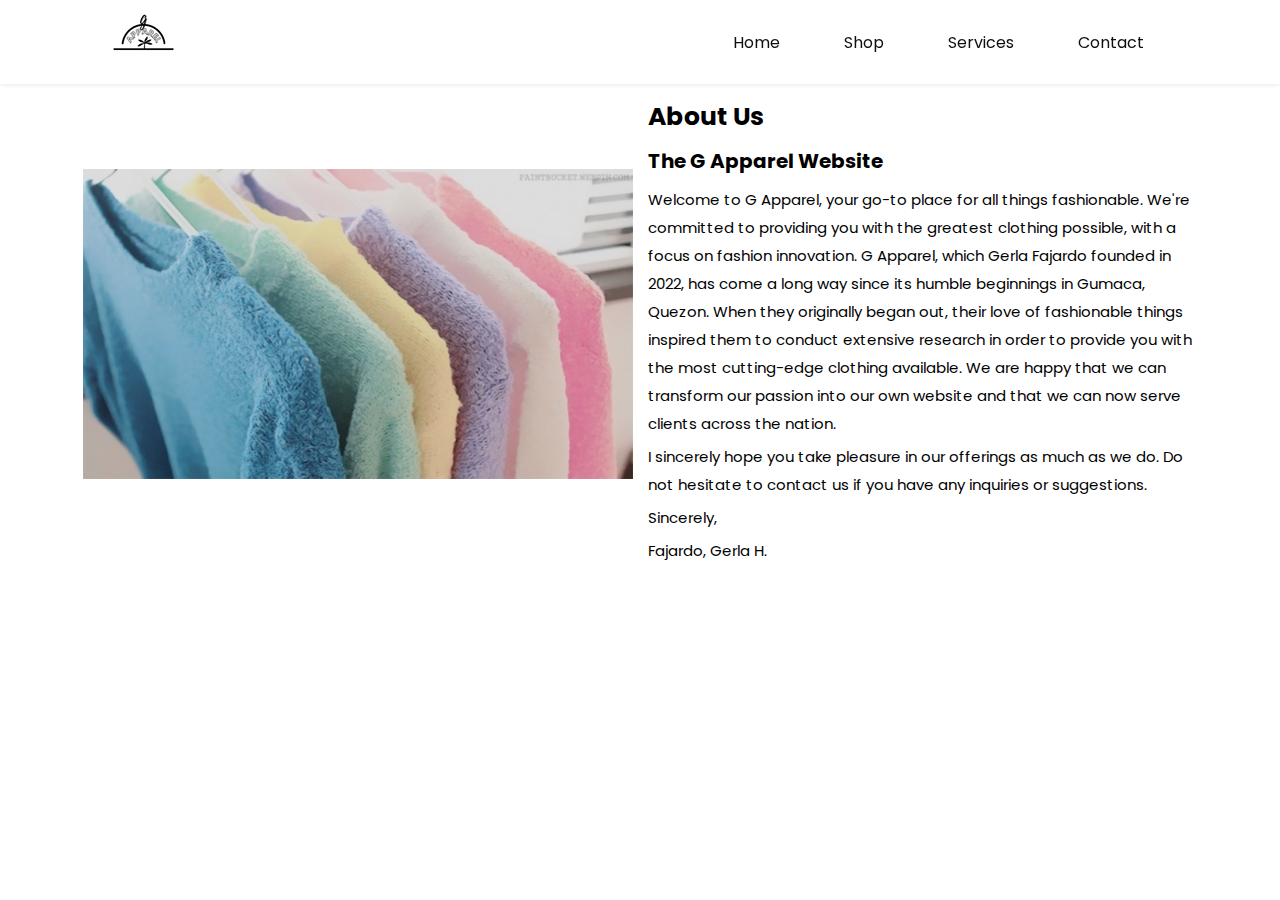
<file: about.html>
<!DOCTYPE html>
<html lang="en">
<head>
    <meta charset="UTF-8">
    <meta http-equiv="X-UA-Compatible" content="IE=edge">
    <meta name="viewport" content="width=device-width, initial-scale=1.0">
    <title>Ecommerce Website - Shopping Cart</title>
    <!--Link to CSS-->
    <link rel="stylesheet" href="nav.css">
    <!--Box Icons-->
    <link href='https://unpkg.com/boxicons@2.1.1/css/boxicons.min.css' rel='stylesheet'>
</head>
<body>
    <!--Header-->
    <header>
        <!--Nav-->
        <div class="nav container">
            <div class="=logo">
                <img src="G_apparel.png" alt="logo">
            </div>
        <ul class="nav-area">
        <li><a href="main.html">Home</a></li>
        <li><a href="index.html">Shop</a></li>
        <li><a href="services.html">Services</a></li>
        <li><a href="contact.html">Contact</a></li>
            
            </ul>
        </div>
    </header>
    <!--Shop-->
    <section class="about">
        <div class="main">
        <img src="bg.jpg" >
        <div class="about-text">
            <h1>About Us</h1>
            <h5>The G Apparel website</h5>
            <p>        Welcome to G Apparel, your go-to place for all things fashionable. We're committed to providing you with the greatest clothing possible, with a focus on fashion innovation.
         G Apparel, which Gerla Fajardo founded in 2022, has come a long way since its humble beginnings in Gumaca, Quezon. When they originally began out, their love of fashionable things inspired them to conduct extensive research in order to provide you with the most cutting-edge clothing available. We are happy that we can transform our passion into our own website and that we can now serve clients across the nation.</p>
         <p>I sincerely hope you take pleasure in our offerings as much as we do. Do not hesitate to contact us if you have any inquiries or suggestions.</p>
        
         <p>Sincerely,</p>
         <p>Fajardo, Gerla H.</p>
                            </div>
                            </div>
    </section>
</body>
</html>
</file>
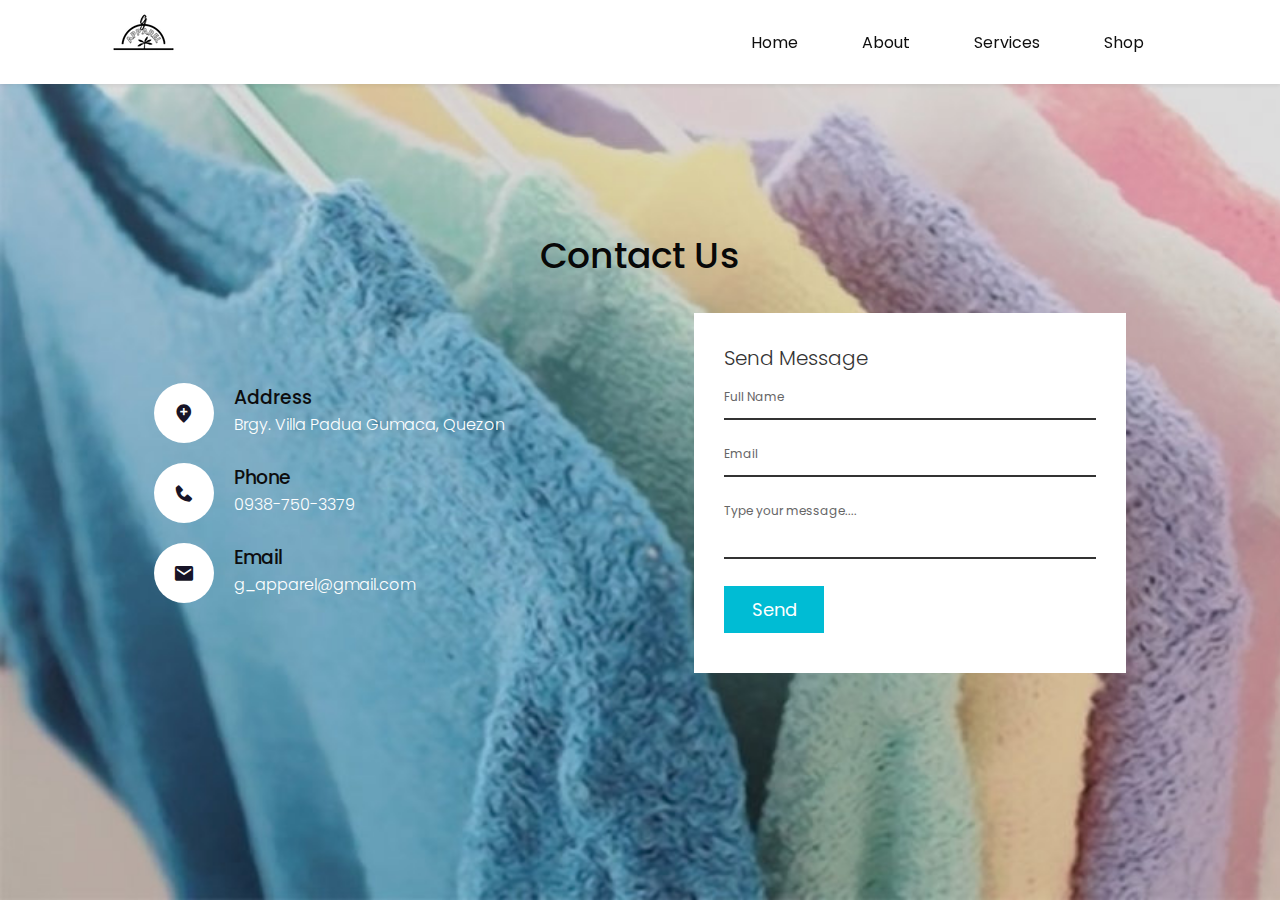
<file: contact.html>
<!DOCTYPE html>
<html lang="en">
<head>
    <meta charset="UTF-8">
    <meta http-equiv="X-UA-Compatible" content="IE=edge">
    <meta name="viewport" content="width=device-width, initial-scale=1.0">
    <title>Ecommerce Website - Shopping Cart</title>
    <!--Link to CSS-->
    <link rel="stylesheet" href="nav.css">
    <!--Box Icons-->
    <link href='https://unpkg.com/boxicons@2.1.1/css/boxicons.min.css' rel='stylesheet'>
</head>
<body>
    <!--Header-->
    <header>
        <!--Nav-->
        <div class="nav container">
            <div class="=logo">
                <img src="G_apparel.png" alt="logo">
            </div>
        <ul class="nav-area">
        <li><a href="main.html">Home</a></li>
        <li><a href="about.html">About</a></li>
        <li><a href="services.html">Services</a></li>
        <li><a href="index.html">Shop</a></li>
            </ul>
        </div>
        </header>
        <section class="contact">
            <div class="content">
                <h2>Contact Us</h2>
            </div>
            <div class="contact-container">
                <div class="contactInfo">
                <div class="box">
                    <div class="icon"><i class='bx bxs-location-plus' ></i></div>
                        <div class="text">
                            <h3>Address</h3>
                            <p>Brgy. Villa Padua Gumaca, Quezon</p>
                        </div>
                    </div>

                        <div class="box">
                            <div class="icon"><i class='bx bxs-phone' ></i></div>
                                <div class="text">
                                    <h3>Phone</h3>
                                    <p>0938-750-3379</p>
                                </div>
                            </div>

                            <div class="box">
                                <div class="icon"><i class='bx bxs-envelope' ></i></div>
                                    <div class="text">
                                        <h3>Email</h3>
                                        <p>g_apparel@gmail.com</p>
                                    </div>
                                </div>
                            
                </div>
                <div class="contactForm">
                    <form>
                        <h2>Send Message</h2>
                        <div class="inputBox">
                            <input type="text" name="" required="required">
                            <span>Full Name</span>
                        </div>
                        <div class="inputBox">
                            <input type="text" name="" required="required">
                            <span>Email</span>
                        </div>
                        <div class="inputBox">
                            <textarea required="required"></textarea>
                            <span>Type your message....</span>
                        </div>
                        <div class="inputBox">
                            <input type="submit" name="" value="Send">
                        </div>
                    </form>
                </div>
            </div>
        </section>
</body>
</html>
</file>
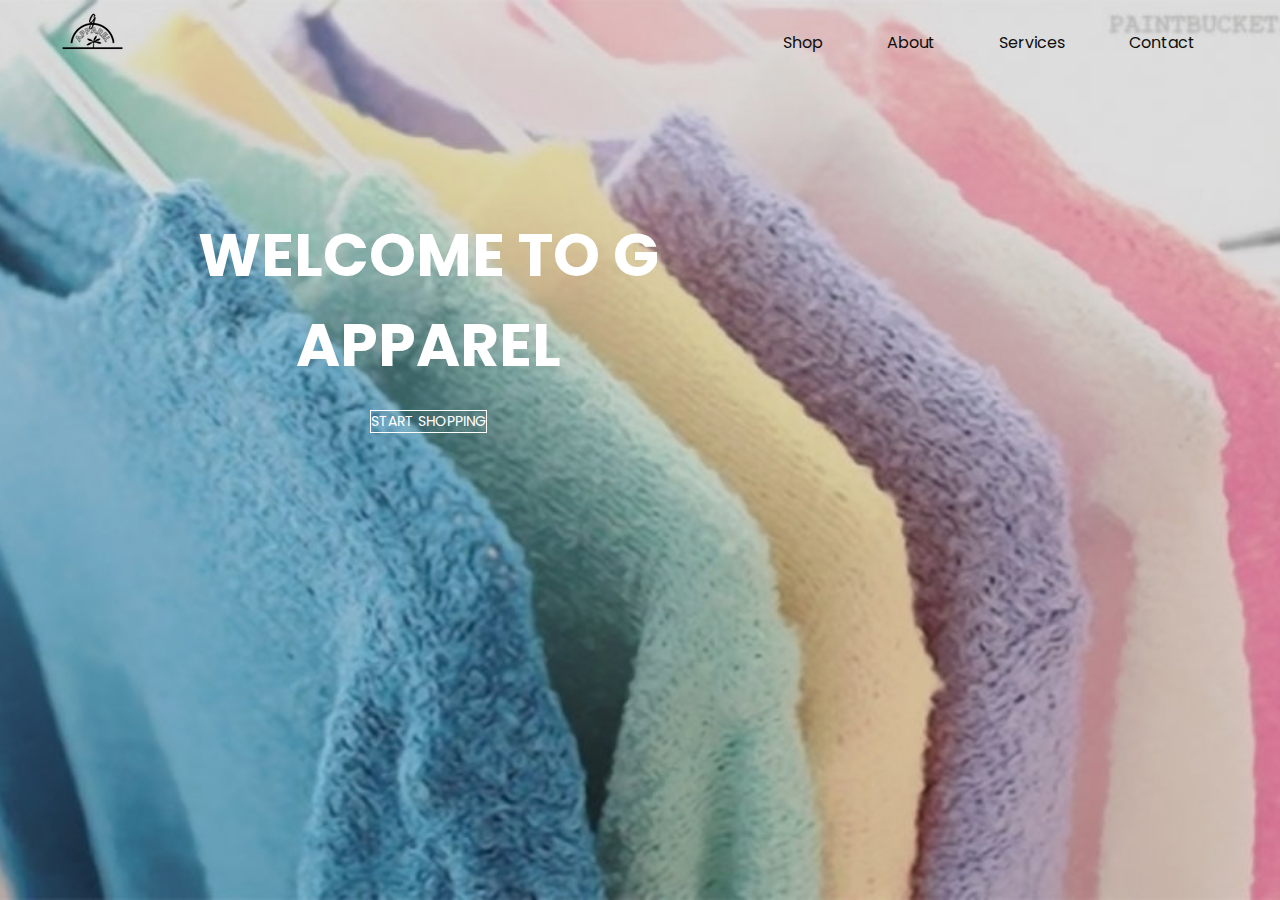
<file: main.html>
<!DOCTYPE html>
<html lang="en">
    <head>
        <meta charset="UTF-8">
        <meta http-equiv="X-UA-Compatible" content="IE=edge">
    <meta name="viewport" content="width=device-width, initial-scale=1.0">
        <title>Website Homepage</title>
        <link rel="stylesheet" href="main.css">

    </head>
    <body>
         <!--Header-->
    <header>
            <div class="wrapper">
                <div class="=logo">
                    <img src="G_apparel.png" alt="logo">
                <ul class="nav-area">
                <li><a href="index.html">Shop</a></li>
                <li><a href="about.html">About</a></li>
                <li><a href="services.html">Services</a></li>
                <li><a href="contact.html">Contact</a></li>
                </ul>
            </div>
            </div>

            <div class="welcome-text">
                <h1>Welcome to G Apparel</h1>
                <a href="index.html">Start Shopping</a>
            </div>
            </div>
        </header>
    </body>
</html>
</file>
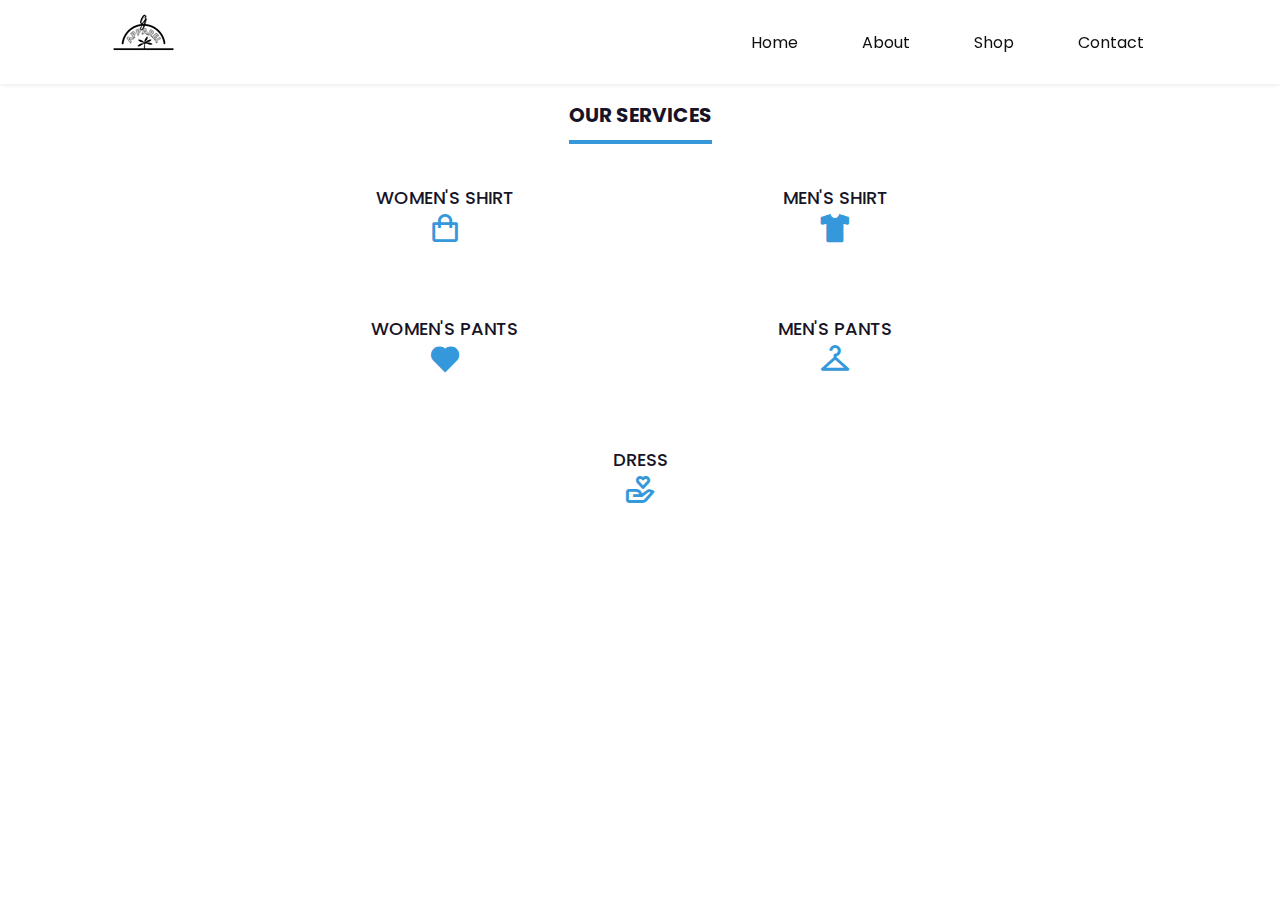
<file: services.html>
<!DOCTYPE html>
<html lang="en">
<head>
    <meta charset="UTF-8">
    <meta http-equiv="X-UA-Compatible" content="IE=edge">
    <meta name="viewport" content="width=device-width, initial-scale=1.0">
    <title>Ecommerce Website - Shopping Cart</title>
    <!--Link to CSS-->
    <link rel="stylesheet" href="nav.css">
    <!--Box Icons-->
    <link href='https://unpkg.com/boxicons@2.1.1/css/boxicons.min.css' rel='stylesheet'>
</head>
<body>
    <!--Header-->
    <header>
        <!--Nav-->
        <div class="nav container">
            <div class="=logo">
                <img src="G_apparel.png" alt="logo">
            </div>
        <ul class="nav-area">
        <li><a href="main.html">Home</a></li>
        <li><a href="about.html">About</a></li>
        <li><a href="index.html">Shop</a></li>
        <li><a href="contact.html">Contact</a></li>
            
            </ul>
        </div>
    </header>
    <div class="services">
        <h1>Our Services</h1>
        <div class="cen">
            <div class="service">
                <h2>Women's Shirt</h2>
                <i class='bx bx-shopping-bag add-cart'></i>
            </div>

            <div class="service">
                <h2>Men's Shirt</h2>
                <i class='bx bxs-t-shirt' ></i>
                
            </div>

            <div class="service">
                <h2>Women's Pants</h2>
                <i class='bx bxs-heart' ></i>
            </div>

            <div class="service">
                <h2>Men's Pants</h2>
                <i class='bx bx-closet'></i>
            </div>

            <div class="service">
                <h2>Dress</h2>
                <i class='bx bx-donate-heart'></i>
            </div>


        </div>
    </div>




</body>
</html>
</file>
<file: nav.css>
/*Google Fonts*/
@import url('https://fonts.googleapis.com/css2?family=Poppins:wght@400;500;600;700&display=swap');
*{
    font-family: 'Poppins', sans-serif;
    margin: 0;
    padding: 0;
    scroll-padding-top: 2rem;
    scroll-behavior: smooth;
    box-sizing: border-box;
    list-style: none;
    text-decoration: none;

}
:root {
    --main-color: #fd4646;
    --text-color: #171427;
    --bg-color: #fff;
}
img{
    width: 100%;
}
body {
    color: var(--text-color);
}
.container{
    max-width: 1068px;
    margin: auto;
    width: 100%;
}
section {
    padding: 4rem 0 3rem;
}
header{
   position: fixed;
    top: 0;
    left: 0;
    width: 100%;
    background: var(--bg-color);
    box-shadow: 0 1px 4px hsl(0 4% 15% / 10%);
    z-index: 10;
}
.logo img{
    width: 20px;
    height: 20px;
}
#cart-icon {
    font-size: 2rem;
    cursor: pointer;
}
.services{
    text-align: center;
}
.services h1{
    display: inline-block;
    text-transform: uppercase;
    border-bottom: 4px solid #3498db;
    font-size: 20px;
    padding-bottom: 10px;
    margin-top: 100px;
}
.cen{
    max-width: 1200px;
    margin: auto;
    overflow: hidden;
    padding: 20px;
}
.service{
    display: inline-block;
    width: calc(100% / 3);
    margin: 30 -2px;
    padding: 20px;
    box-sizing: border-box;
    cursor: pointer;
    transition: 0.4s;
}
.service:hover{
    background: #ddd;
}
.service i{
    color: #3498db;
    font-size: 34px;
    margin-bottom: 30px;
}
.service h2{
    font-size: 18px;
    text-transform: uppercase;
    font-weight: 500;
    margin: 0;
}
.service p{
    color: gray;
    font-size: 15px;
    font-weight: 500;
}
.nav {
    display: flex;
    align-items: center;
    justify-content: space-between;
    padding: 1px 0;
}
.nav-area{
    float: right;
    list-style: none;
    margin-top: 0px;
}
.nav-area li{
    display: inline-block;
}
.nav-area li a{
    color: rgb(15, 15, 15);
    text-decoration: none;
    padding: 5px 30px;
    font-family:poppins;
    font-size: 16px;
}
.nav-area li a:hover{
    background: #f5a0a0;
    color: rgb(100, 79, 79);
}
.about{
    width: 100%;
    padding: 78px 0px;
}
.about img{
    width: 550px;  
}
.about-text{
    width: 550px;
    position: right;
}
.main{
    width: 1130px;
    max-width: 95%;
    margin: 0 auto;
    display: flex;
    align-items: center;
    justify-content: space-around;
}
.about-text h1 {
    color: black;
    font-size: 25px;
    text-transform: capitalize;
    margin-bottom: 10px;
    margin-top: 20px;
}
.about-text h5 {
    color: black;
    font-size: 20px;
    text-transform: capitalize;
    margin-bottom: 10px;
}
.about-text p{
    color: black;
    line-height: 28px;
    font-size: 15px;
    margin-bottom: 5px;
    
}
.contact {
    position: relative;
    min-height: 100vh;
    padding: 50px 100px;
    display: flex;
    justify-content: center;
    align-items: center;
    flex-direction: column;
    background: url("bg.jpg");
    background-size: cover;
}
.contact .content {
    max-width: 800px;
    text-align: center;
}
.contact .content h2{
    font-size: 36px;
    font-weight: 500;
    color: rgb(8, 8, 8);
}
.contact .content p{
    font-weight: 300;
    color: #fff;
}
.contact-container {
    width: 100%;
    display: flex;
    justify-content: center;
    align-items: center;
    margin-top: 30px;
}
.contact-container .contactInfo{
    width: 50%;
    display: flex;
    flex-direction: column;
}
.contact-container .contactInfo .box {
    position: relative;
    padding: 10px 0;
    display: flex;
}
.contact-container .contactInfo .box .icon{
    min-width: 60px;
    height: 60px;
    background: #fff;
    display: flex;
    justify-content: center;
    align-items: center;
    border-radius: 50%;
    font-size: 22px;
}
.contact-container .contactInfo .box .text{
    display: flex;
    margin-left: 20px;
    font-size: 16px;
    color: #fff;
    flex-direction: column;
    font-weight: 300;
}
.contact-container .contactInfo .box .text h3{
    font-weight: 500;
    color: #0d0d0e;
}
.contactForm{
    width: 40%;
    height: 40%;
    padding: 30px;
    background: #fff;
}
.contactForm h2{
    font-size: 20px;
    color: #333;
    font-weight: 300;
}
.contactForm .inputBox {
    position: relative;
    width: 100%;
    margin-top: 0px;
}
.contactForm .inputBox input, .contactForm .inputBox textarea{
    width: 100%;
    padding: 5px 0;
    font-size: 16px;
    margin: 10px 0;
    border: none;
    border-bottom: 2px solid #333;
    outline: none;
    resize: none;
}
.contactForm .inputBox span{
    position: absolute;
    left:  0;
    padding: 5px 0;
    font-size: 12px;
    margin: 10px 0;
    pointer-events: none;
    transition: 0.5s;
    color: #666;
}
.contactForm .inputBox  input:focus ~ span, 
.contactForm .inputBox  input:valid ~ span, 
.contactForm .inputBox  textarea:focus ~ span,
.contactForm .inputBox  textarea:valid ~ span{
    color: #e91e63;
    font-size: 6px;
    transform: translate(-20px);
}
.contactForm .inputBox  input[type="submit"] {
    width: 100px;
    background: #00bcd4;
    color: #fff;
    border: none;
    cursor: pointer;
    padding: 10px;
    font-size: 18px;
}
/* Breakpoints / Making responsive */
@media (max-width: 1080px) {
    .nav {
        padding: 15px;
    }
    section{
        padding: 3rem 0 2rem;
    }
    .container{
        margin: 0 auto;
        width: 90%;
    }
    .shop {
        margin-top: 2rem !important;
    }
}
@media (max-width: 400px) {
    .nav{
        padding: 11px;
    }
    .logo {
        font-size: 1rem;
    }
    .cart {
        width: 320px;
    }
}
@media (max-width: 360px) {
    .shop {
        margin-top: 1rem !important;
    }
    .cart {
        width: 280px;
    }
}
</file>
<file: main.css>
/*Google Fonts*/
@import url('https://fonts.googleapis.com/css2?family=Poppins:wght@400;500;600;700&display=swap');
*{
    font-family: 'Poppins', sans-serif;
    margin: 0;
    padding: 0;
    scroll-padding-top: 2rem;
    scroll-behavior: smooth;
    box-sizing: border-box;
    list-style: none;
    text-decoration: none;
}
*{
    margin: 0;
    padding: 0;
}
.wrapper{
    width: 1170px;
    margin: auto;
}
header{
    background: url("bg.jpg");
    height: 100vh;
    -webkit-background-size:cover;
    background-size:cover;
    background-position: center center;
    position: relative;
}
.nav-area{
    float: right;
    list-style: none;
    margin-top: 30px;
}
.nav-area li{
    display: inline-block;
}
.nav-area li a{
    color: rgb(15, 15, 15);
    text-decoration: none;
    padding: 5px 30px;
    font-family:poppins;
    font-size: 16px;
}
.nav-area li a:hover{
    background: #fff;
    color: #333;
}
.logo img{
    width: 100px;
    float: left;
    height: auto;
}
.welcome-text{
    position: absolute;
    width: 600px;
    height: 300px;
    margin: 10% 10%;
    text-align: center;
}
.welcome-text h1{
    text-align: center;
    color: #fff;
    text-transform: uppercase;
    font-size: 60px;
}
.welcome-text a{
    border: 1px solid #fff;
    text-decoration: none;
    text-transform: uppercase;
    font-size: 14px;
    margin-top: 20px;
    display: inline-block;
    color: #fff;
}
.welcome-text a:hover{
    background: #fff;
    color: #333;
}
/* Breakpoints / Making responsive */
@media (max-width: 1080px) {
    .nav {
        padding: 15px;
    }
    section{
        padding: 3rem 0 2rem;
    }
    .container{
        margin: 0 auto;
        width: 90%;
    }
    .shop {
        margin-top: 2rem !important;
    }
}
@media (max-width: 400px) {
    .nav{
        padding: 11px;
    }
    .logo {
        font-size: 1rem;
    }
    .cart {
        width: 320px;
    }
}
@media (max-width: 360px) {
    .shop {
        margin-top: 1rem !important;
    }
    .cart {
        width: 280px;
    }
}
</file>
